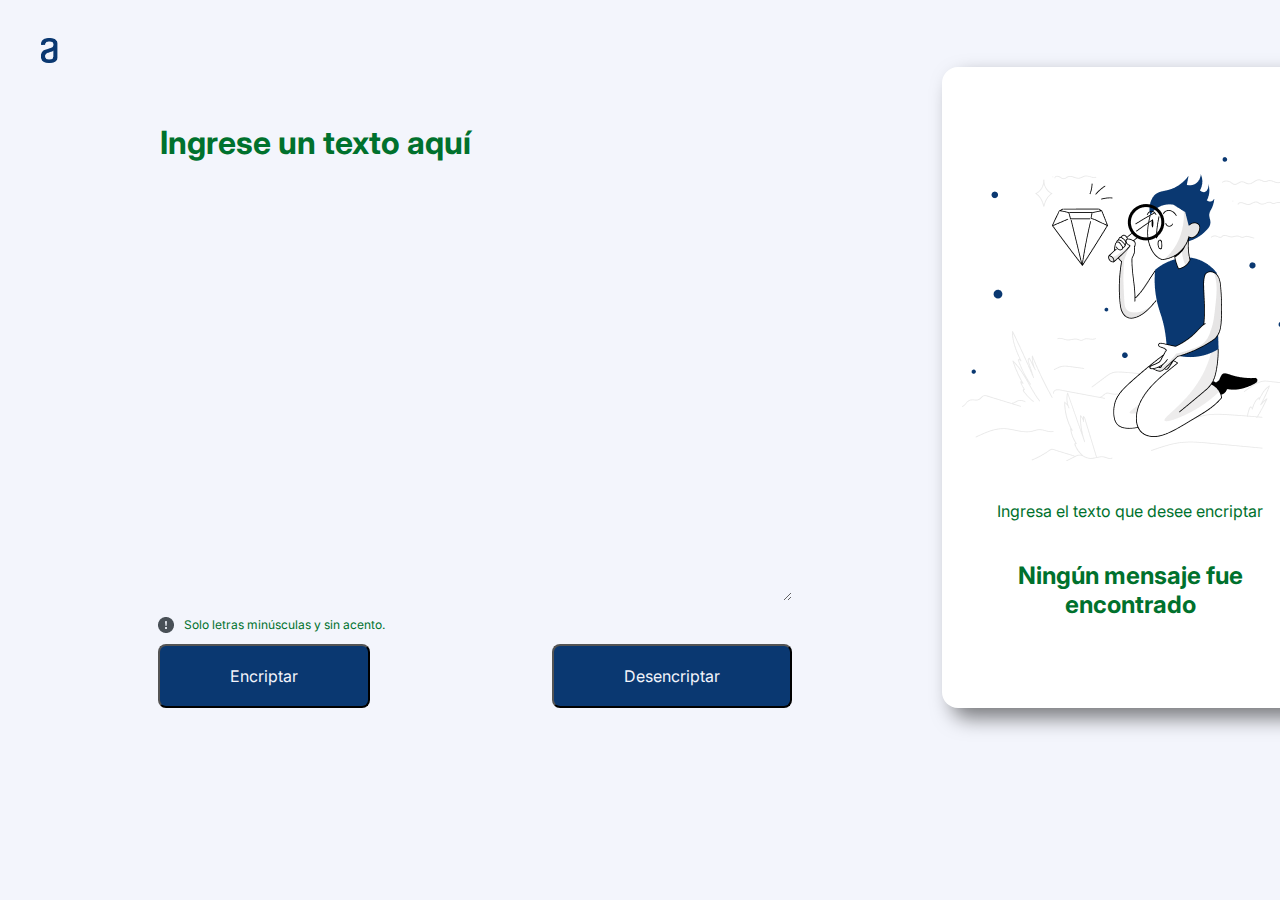
<file: index.html>
<!DOCTYPE html>
<html lang="en">

<head>
    <meta charset="UTF-8">
    <meta name="viewport" content="width=device-width, initial-scale=1.0">
    <title>Encriptador</title>
    <link rel="stylesheet" href="style.css">
</head>

<body>
    <header class="encabezado">
        <img class="encabezado_logo" src="img/logo-alura.png" alt="Logo de Alura">
    </header>
    <main class="encriptador">
        <section class="encriptador_texto_entrada">
            <textarea class="texto_entrada_campo" cols="30" rows="10" placeholder="Ingrese un texto aquí"></textarea>
            <div class="encriptador_informacion">
                <img src="img/icono-admiracion.png" alt="icono de información">
                <p class="encriptador_recomendacion">Solo letras minúsculas y sin acento.</p>
            </div>
            <div class="encriptador_botones">
                <button class="boton_encriptar" onclick=codificar_enviar();>Encriptar</button>
                <button class="boton_desencriptar" onclick=descodificar_enviar();>Desencriptar</button>
            </div>
        </section>
        <section class="texto_salida">
            <h5 class="encriptador_mensaje"> Ningún mensaje fue encontrado</h5>
            <p class="encriptador_parrafo">Ingresa el texto que desee encriptar</p>
            <img class="encriptador_muñeco" src="img/muñeco.png" alt="muñeco que busca un texto">
        </section>
    </main>
</body>
<script src="app.js"></script>

</html>
</file>
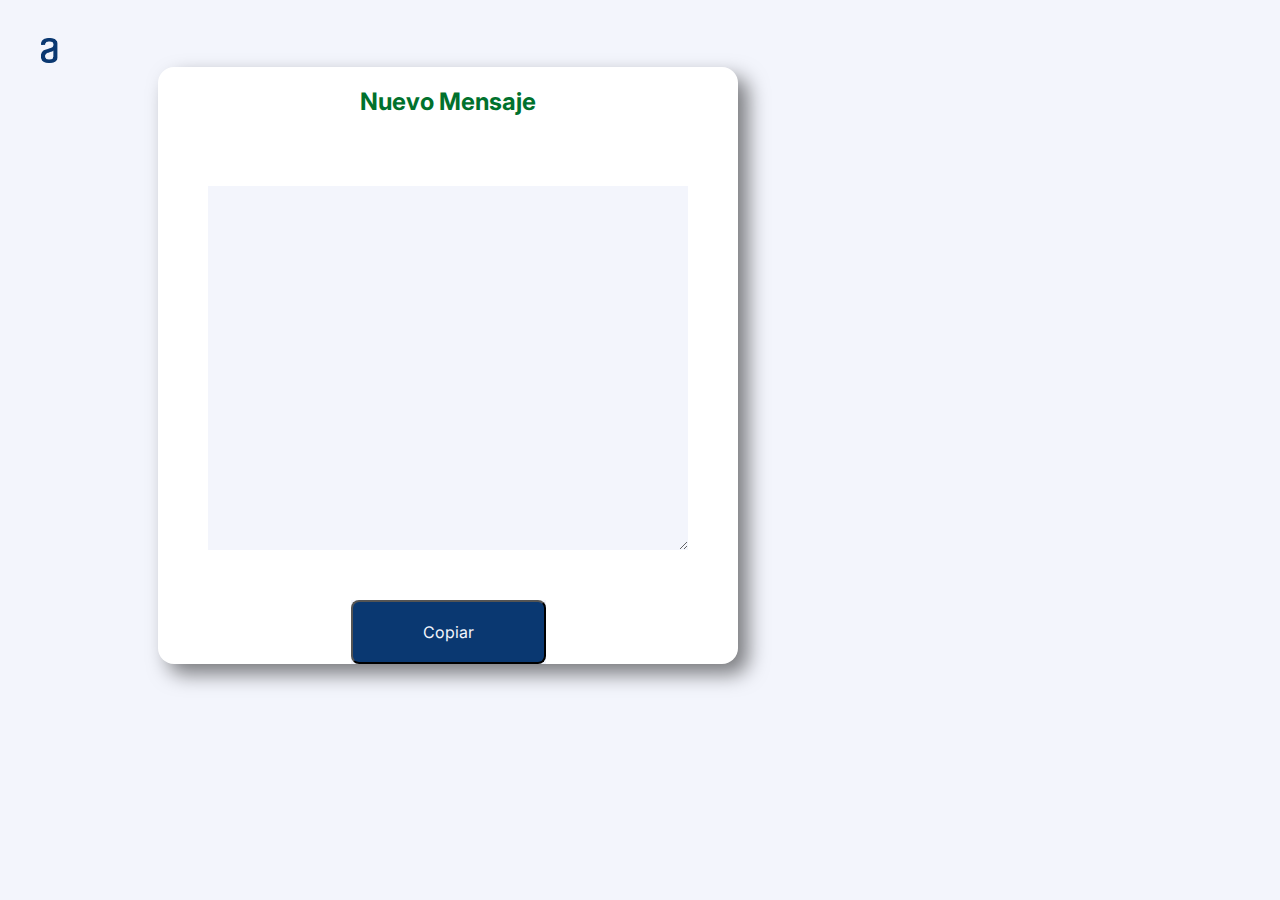
<file: mensaje_enviado.html>
<!DOCTYPE html>
<html lang="en">

<head>
    <meta charset="UTF-8">
    <meta name="viewport" content="width=device-width, initial-scale=1.0">
    <title>Encriptador</title>
    <link rel="stylesheet" href="style.css">
</head>

<body>
    <header class="encabezado">
        <img class="encabezado_logo" src="img/logo-alura.png" alt="Logo de Alura">
    </header>
    <main class="encriptador">
        <section class="texto_salida">
            <div class="encriptador_botones">
                <button class="copiar" type="button" onclick=copiar_redirigir();>Copiar</button>
            </div>
            <textarea class="texto_salida_campo" cols="30" rows="10"></textarea>
            <h5 class="encriptador_mensaje">Nuevo Mensaje</h5>
        </section>
    </main>
</body>
<script src="app.js"></script>

</html>
</file>
<file: style.css>
@import url('https://fonts.googleapis.com/css2?family=Inter:ital,opsz,wght@0,14..32,100..900;1,14..32,100..900&display=swap');

* {
    background-color: #F3F5FC;
    font-family: "Inter", sans-serif;
    font-weight: 400;
    color: #00712D;
}


.encabezado_logo {
    padding-top: 10px;
    margin-left: 10px;
    margin-top: 20px;
    width: 5%;
}

.encriptador {
    display: flex;
    margin-bottom: 150px;
    margin-left: 150px;
    gap: 150px;
}

.encriptador_botones {
    display: flex;
    justify-content: space-between;
}

.texto_entrada_campo {
    font-weight: 700;
    color: #0A3871;
    margin-top: 50px;
    font-size: 32px;
    line-height: 150%;
    border: none;
}

.texto_entrada_campo::placeholder {
    color: #00712D;
}

.encriptador_informacion {
    display: flex;
    align-items: center;
    gap: 10px
}

.encriptador_recomendacion {
    font-size: 12px;
}

.boton_encriptar,
.boton_desencriptar,
.copiar {
    background-color: #0A3871;
    color: #F3F5FC;
    font-size: 16px;
    text-align: center;
    padding: 20px 70px;
    border-radius: 8px;
    transition: background-color 0.3s ease;
}

.boton_encriptar:hover,
.boton_desencriptar:hover,
.copiar:hover {
    background-color: #00712D;
    color: #F3F5FC;
}

.texto_salida {
    background-color: #FFFFFF;
    box-shadow: 10px 10px 20px rgba(0, 0, 0, 0.5);
    display: flex;
    flex-direction: column-reverse;
    justify-content: center;
    align-items: center;
    text-align: center;
    border: 3px;
    border-radius: 16px;
}

.encriptador_muñeco {
    background-color: #FFFFFF;
    margin: 20px;
}

.encriptador_mensaje {
    background-color: #FFFFFF;
    font-size: 24px;
    font-weight: 700;
    margin: 20px;
}

.encriptador_parrafo {
    background-color: #FFFFFF;
    font-size: 16px;
    margin: 20px;
}

.texto_salida_campo {
    font-weight: 700;
    color: #0A3871;
    margin: 50px;
    font-size: 24px;
    line-height: 150%;
    border: none;
}
</file>
